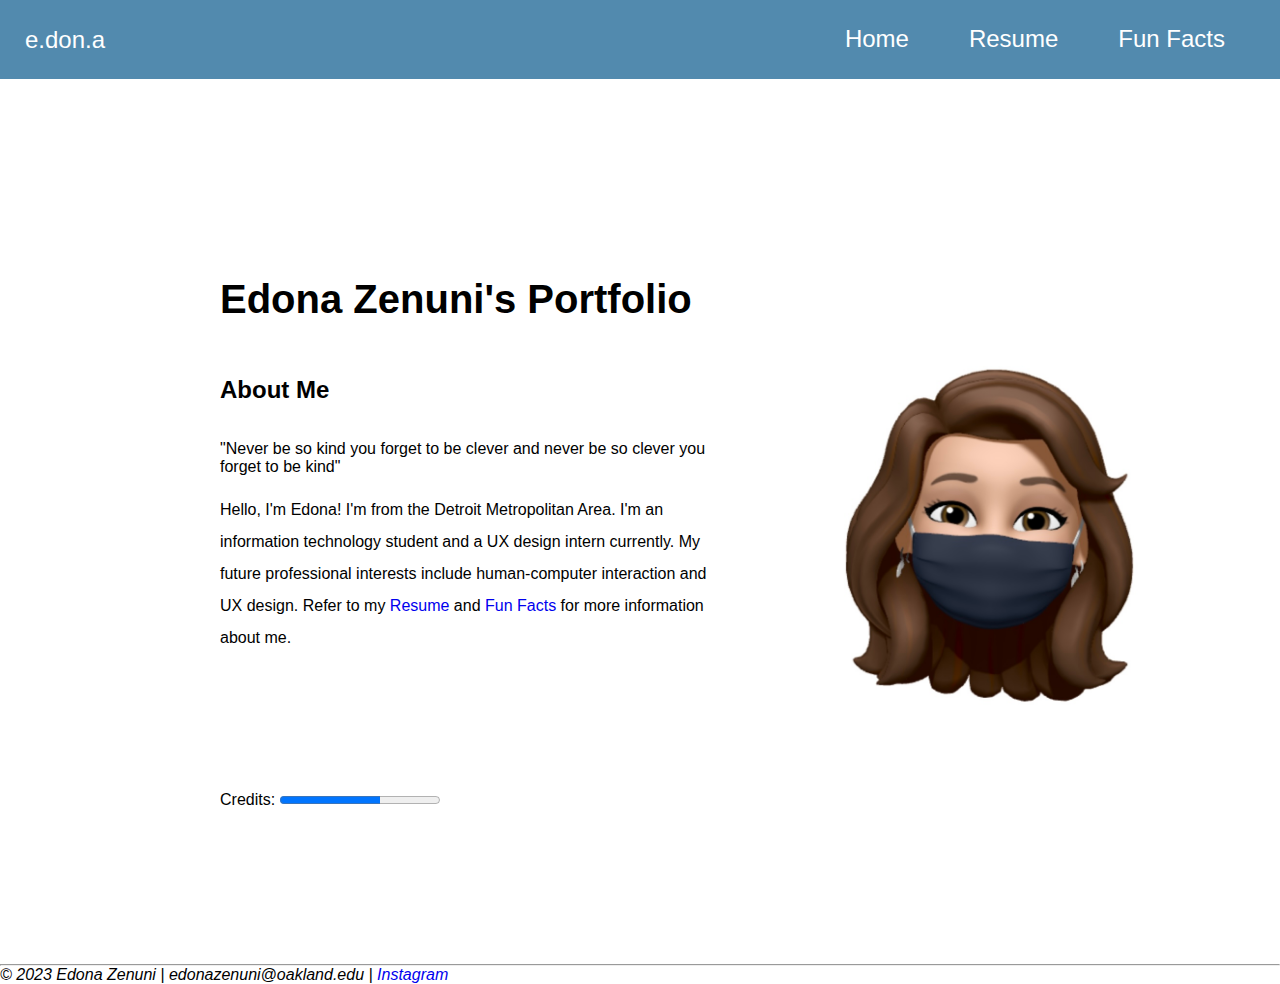
<file: index.html>
<!DOCTYPE html>
<html lang="en">
  <head>
    <meta charset="UTF-8" />
    <meta name="viewport" content="width=device-width, initial-scale=1.0" />
    <title>Edona Zenuni - Portfolio</title>
    <link rel="icon" href="media/images/favicon.png" type="image/x-icon" />

    <!-- CSS file -->
    <link rel="stylesheet" type="text/css" href="css/portfolio.css" />
  </head>

  <body>
    <header>
      <!-- Navigation Section-->

      <nav class="navbar">
        <!--Logo -->
        <div class="logo">e.don.a</div>
        <!-- Nav menu container -->
        <ul class="nav-links">
          <li>
            <input type="checkbox" id="checkbox_toggle" />
            <label for="checkbox_toggle" class="hamburger">&#9776;</label>
            <div class="menu">
              <!-- Your menu items go here -->
              <ul>
                <li><a href="index.html">Home</a></li>
                <li><a href="html/my_resume.html">Resume</a></li>
                <li><a href="html/fun_facts.html">Fun Facts</a></li>
              </ul>
            </div>
          </li>
        </ul>
      </nav>
    </header>

    <main class="content">
      <!-- Section-->
      <section>
        <br />
        <h1>Edona Zenuni's Portfolio</h1>
        <!-- About Me Section-->
        <img
          src="media/images/edona.jpg"
          alt="Edona"
          class="edona-img"
          height="410"
          width="400"
        />
        <br />
        <br />
        <br />
        <h2>About Me</h2>
        <br />
        <br />
        <blockquote>
          "Never be so kind you forget to be clever and never be so clever you
          forget to be kind"
        </blockquote>

        <br />
        <p>
          Hello, I'm Edona! I'm from the Detroit Metropolitan Area. I'm an
          information technology student and a UX design intern currently. My
          future professional interests include human-computer interaction and
          UX design. Refer to my <a href="html/my_resume.html">Resume</a> and
          <a href="html/fun_facts.html">Fun Facts</a> for more information about
          me.
        </p>

        <p>Credits: <progress value="80" max="128"></progress></p>
      </section>
    </main>

    <!-- Footer-->
    <footer>
      <!-- Horizontal Line-->
      <br />
      <hr />

      <address>
        &copy; 2023 Edona Zenuni | edonazenuni@oakland.edu |
        <a href="https://www.instagram.com">Instagram</a>
      </address>
    </footer>
  </body>
</html>
</file>
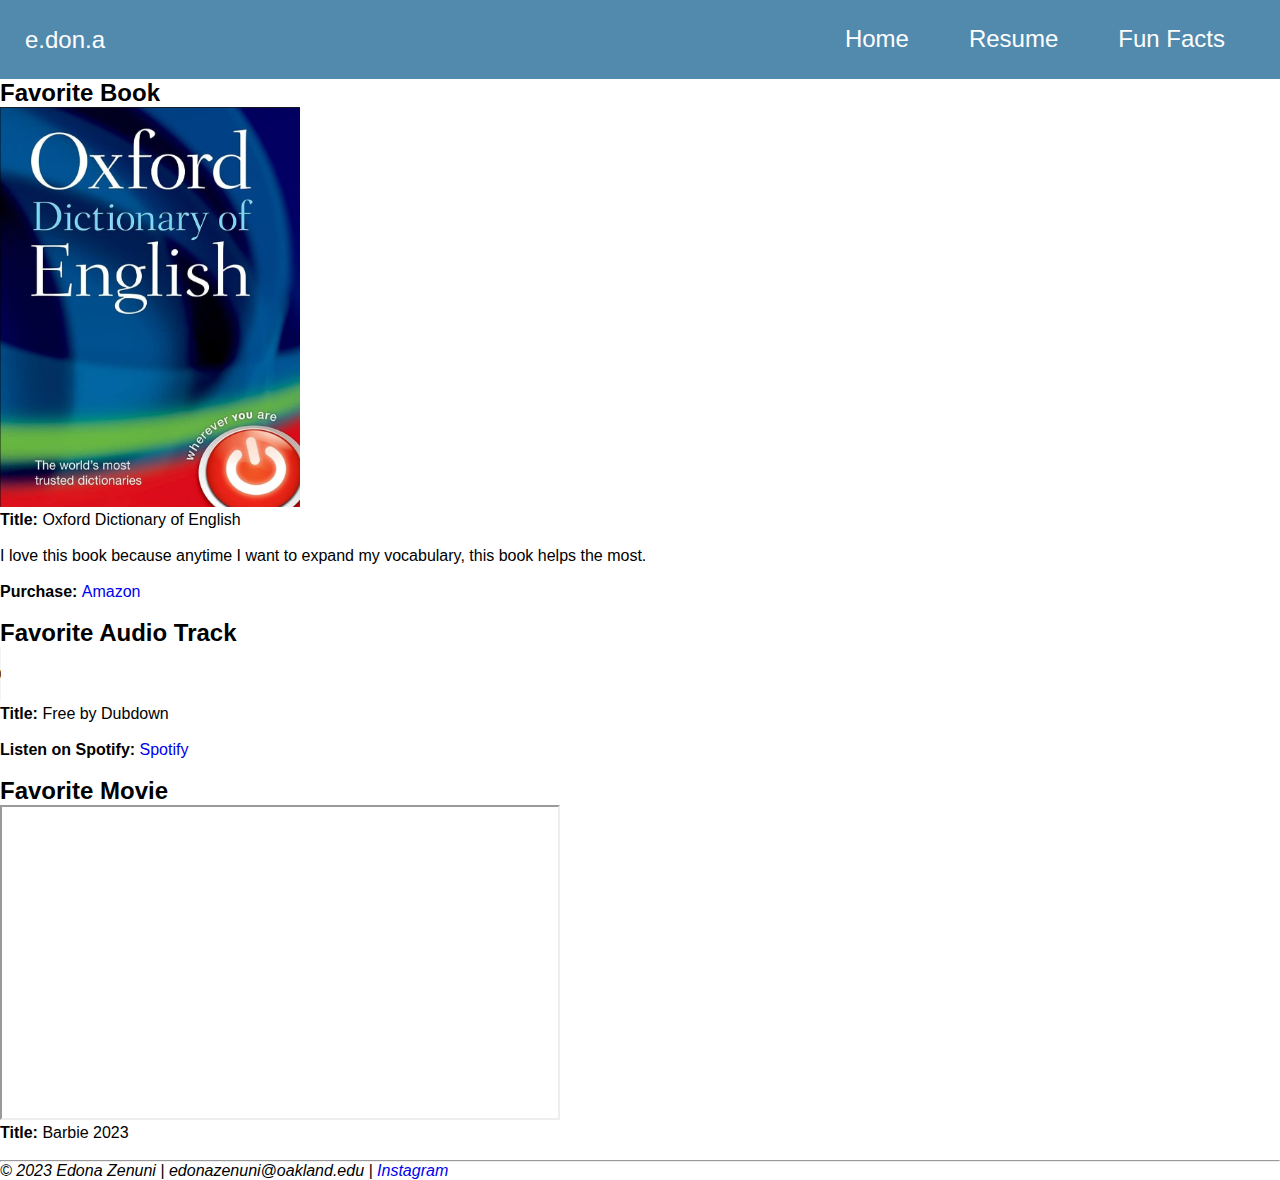
<file: html/fun_facts.html>
<!DOCTYPE html>
<html lang="en">
  <head>
    <meta charset="UTF-8" />
    <meta name="viewport" content="width=device-width, initial-scale=1.0" />
    <title>Edona Zenuni - Portfolio</title>
    <link rel="icon" href="../media/images/favicon.png" type="image/x-icon" />

    <!-- CSS file -->
    <link rel="stylesheet" type="text/css" href="../css/portfolio.css" />
  </head>

  <body>
    <header>
      <!-- Navigation Section-->

      <nav class="navbar">
        <!--Logo -->
        <div class="logo">e.don.a</div>
        <!--Nav menu container-->
        <ul class="nav-links">
          <li>
            <input type="checkbox" id="checkbox_toggle" />
            <label for="checkbox_toggle" class="hamburger">&#9776;</label>
            <!-- Your menu items go here -->
            <div class="menu">
              <ul>
                <li><a href="../index.html">Home</a></li>
                <li><a href="my_resume.html">Resume</a></li>
                <li><a href="fun_facts.html">Fun Facts</a></li>
              </ul>
            </div>
          </li>
        </ul>
      </nav>
    </header>

    <main>
      <section>
        <!-- Favorite Book-->
        <h2>Favorite Book</h2>
        <img
          src="../media/images/oxford.png"
          alt="book"
          height="400"
          width="300"
        />
        <p>
          <strong>Title: </strong> Oxford Dictionary of English <br />
          <br />
          I love this book because anytime I want to expand my vocabulary, this
          book helps the most.<br /><br />
          <strong>Purchase: </strong>
          <a
            href="https://www.amazon.com/Oxford-Dictionary-English-Angus-Stevenson/dp/0199571120"
            >Amazon</a
          >
        </p>

        <br />

        <!-- Favorite Audio Track-->
        <h2>Favorite Audio Track</h2>
        <audio controls>
          <source
            src="../media/audio/free-dubdown-sample.mp3"
            type="audio/mpeg"
          />
        </audio>
        <p>
          <strong>Title: </strong> Free by Dubdown <br /><br />
          <strong>Listen on Spotify: </strong>
          <a href="https://open.spotify.com/track/3lGMGeG4C1Wn0ZsN7njCGZ"
            >Spotify</a
          >
        </p>

        <br />

        <!-- Favorite Movie-->
        <h2>Favorite Movie</h2>
        <iframe
          width="560"
          height="315"
          src="https://www.youtube.com/embed/pBk4NYhWNMM"
          allowfullscreen
        ></iframe>
        <p><strong>Title: </strong> Barbie 2023</p>
      </section>
    </main>

    <!-- Footer-->
    <footer>
      <!-- Horizontal Line-->
      <br />
      <hr />

      <address>
        &copy; 2023 Edona Zenuni | edonazenuni@oakland.edu |
        <a href="https://www.instagram.com">Instagram</a>
      </address>
    </footer>
  </body>
</html>
</file>
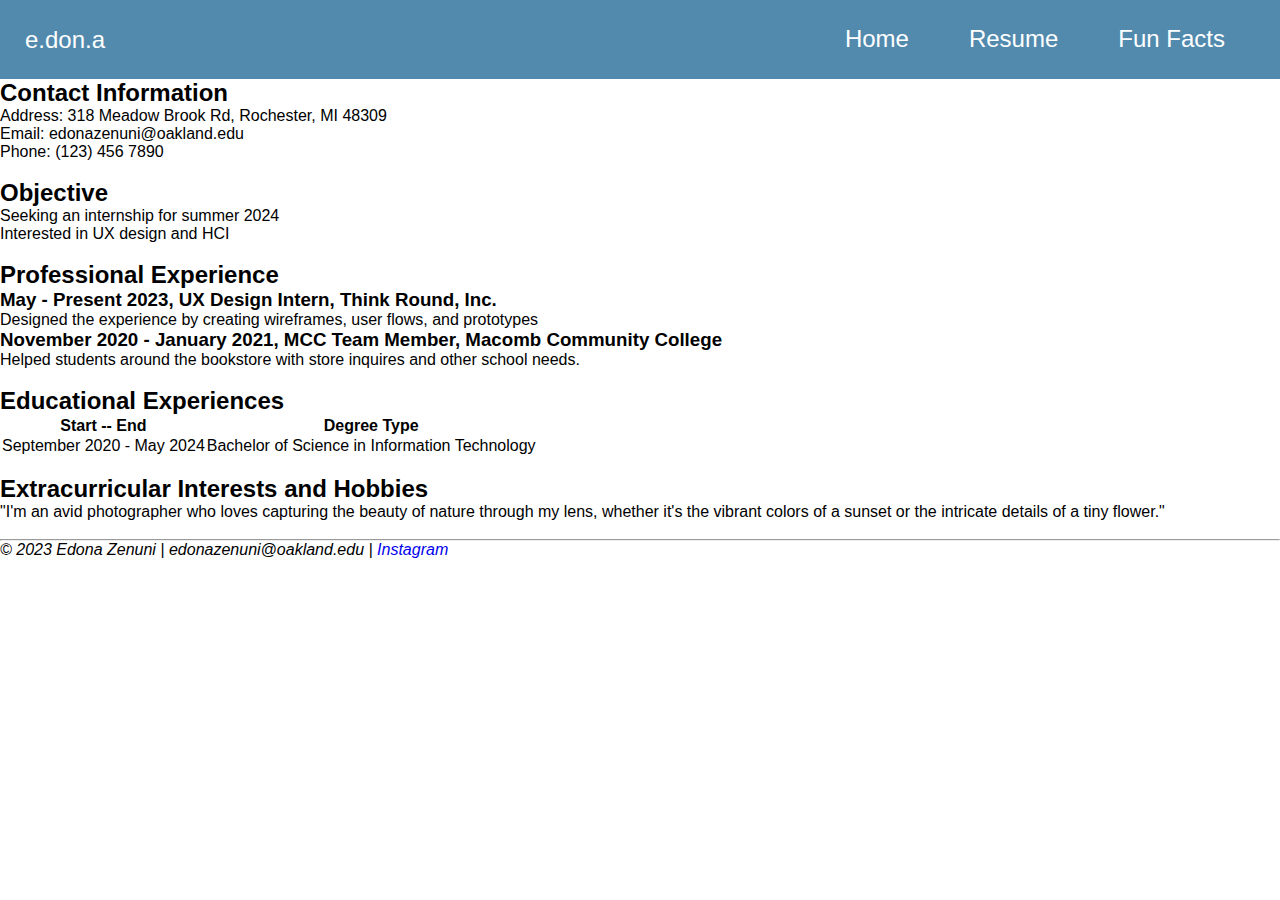
<file: html/my_resume.html>
<!DOCTYPE html>
<html lang="en">
  <head>
    <meta charset="UTF-8" />
    <meta name="viewport" content="width=device-width, initial-scale=1.0" />
    <title>Edona Zenuni - Portfolio</title>
    <link rel="icon" href="../media/images/favicon.png" type="image/x-icon" />

    <!-- CSS file -->
    <link rel="stylesheet" type="text/css" href="../css/portfolio.css" />
  </head>

  <body>
    <header>
      <!-- Navigation Section-->

      <nav class="navbar">
        <!--Logo -->
        <div class="logo">e.don.a</div>
        <!--Nav menu container-->
        <ul class="nav-links">
          <li>
            <input type="checkbox" id="checkbox_toggle" />
            <label for="checkbox_toggle" class="hamburger">&#9776;</label>
            <!-- Your menu items go here -->
            <div class="menu">
              <ul>
                <li><a href="../index.html">Home</a></li>
                <li><a href="my_resume.html">Resume</a></li>
                <li><a href="fun_facts.html">Fun Facts</a></li>
              </ul>
            </div>
          </li>
        </ul>
      </nav>
    </header>

    <main>
      <!-- Contact Info-->

      <section>
        <h2>Contact Information</h2>
        <p>
          Address: 318 Meadow Brook Rd, Rochester, MI 48309<br />
          Email: edonazenuni@oakland.edu<br />
          Phone: (123) 456 7890
        </p>
      </section>

      <!-- Objective-->

      <section>
        <br />
        <h2>Objective</h2>
        <ul>
          <li>Seeking an internship for summer 2024</li>
          <li>Interested in UX design and HCI</li>
        </ul>
      </section>

      <!-- Professional Experience-->

      <section>
        <br />
        <h2>Professional Experience</h2>
        <h3>May - Present 2023, UX Design Intern, Think Round, Inc.</h3>
        <p>
          Designed the experience by creating wireframes, user flows, and
          prototypes
        </p>
        <h3>
          November 2020 - January 2021, MCC Team Member, Macomb Community
          College
        </h3>
        <p>
          Helped students around the bookstore with store inquires and other
          school needs.
        </p>
      </section>

      <!-- Educational Experience-->

      <section>
        <br />
        <h2>Educational Experiences</h2>
        <table>
          <thead>
            <tr>
              <th>Start -- End</th>
              <th>Degree Type</th>
            </tr>
          </thead>
          <tbody>
            <tr>
              <td>September 2020 - May 2024</td>
              <td>Bachelor of Science in Information Technology</td>
            </tr>
          </tbody>
        </table>
      </section>

      <!-- Hobbies-->

      <section>
        <br />
        <h2>Extracurricular Interests and Hobbies</h2>
        <p>
          "I'm an avid photographer who loves capturing the beauty of nature
          through my lens, whether it's the vibrant colors of a sunset or the
          intricate details of a tiny flower."
        </p>
      </section>
    </main>

    <!-- Footer-->
    <footer>
      <!-- Horizontal Line-->
      <br />
      <hr />

      <address>
        &copy; 2023 Edona Zenuni | edonazenuni@oakland.edu |
        <a href="https://www.instagram.com">Instagram</a>
      </address>
    </footer>
  </body>
</html>
</file>
<file: css/portfolio.css>
* {
  margin: 0;
  padding: 0;
  box-sizing: border-box;
}

body {
  font-family: Arial, Helvetica, sans-serif;
}

a {
  text-decoration: none;
}

li {
  list-style: none;
}

/* navbar styling */

.navbar {
  display: flex;
  justify-content: space-between;
  align-items: center;
  padding: 25px;
  background-color: #528aae;
  color: #ffff;
}

.navbar a {
  margin: 0 10px;
  padding: 30px;
  font-size: 24px;
}

.nav-links a {
  color: #ffff;
}

/* logo design */
.logo {
  font-size: 24px;
}

/* Menu styling */
.menu {
  display: flex;
  gap: 1em;
  font-size: 18px;
  list-style: none;
  margin: 0;
  padding: 0;
}
.menu ul {
  list-style: none;
  margin: 0;
  padding: 0;
  display: flex;
}

.menu li {
  transition: 0.3s ease;
  text-decoration: none;
  border-bottom: 1px solid transparent;
}

.menu li:hover {
  text-decoration: none;
  border-bottom: 3px solid #ffff;
}

.menu a {
  text-decoration: none;
  color: #fff;
  padding: 10px 20px;
}

/* responsive styling of navbar */
input[type="checkbox"] {
  display: none;
}

.hamburger {
  display: none;
  font-size: 24px;
  user-select: none;
}

@media (max-width: 768px) {
  .menu {
    display: none;
    position: absolute;
    background-color: #528aae;
    right: 0;
    left: 0;
    text-align: center;
    padding: 16px 0;
  }

  menu li + li {
    margin-top: 12px;
  }

  input[type="checkbox"]:checked ~ .menu {
    display: block;
  }

  .hamburger {
    cursor: pointer;
    display: block;
  }
}

/* Content styles */
.content {
  margin-top: 180px;
  margin-left: 200px;
  padding: 0 20px;
  max-width: 1300px;
}

/* image styling */
.edona-img {
  max-width: 100%;
  float: right;
  margin-right: 70px;
  margin-left: 70px;
}

.content p {
  line-height: 2;
  margin-bottom: 130px;
}

/* Heading styles */
h1 {
  font-size: 40px;
}
</file>
